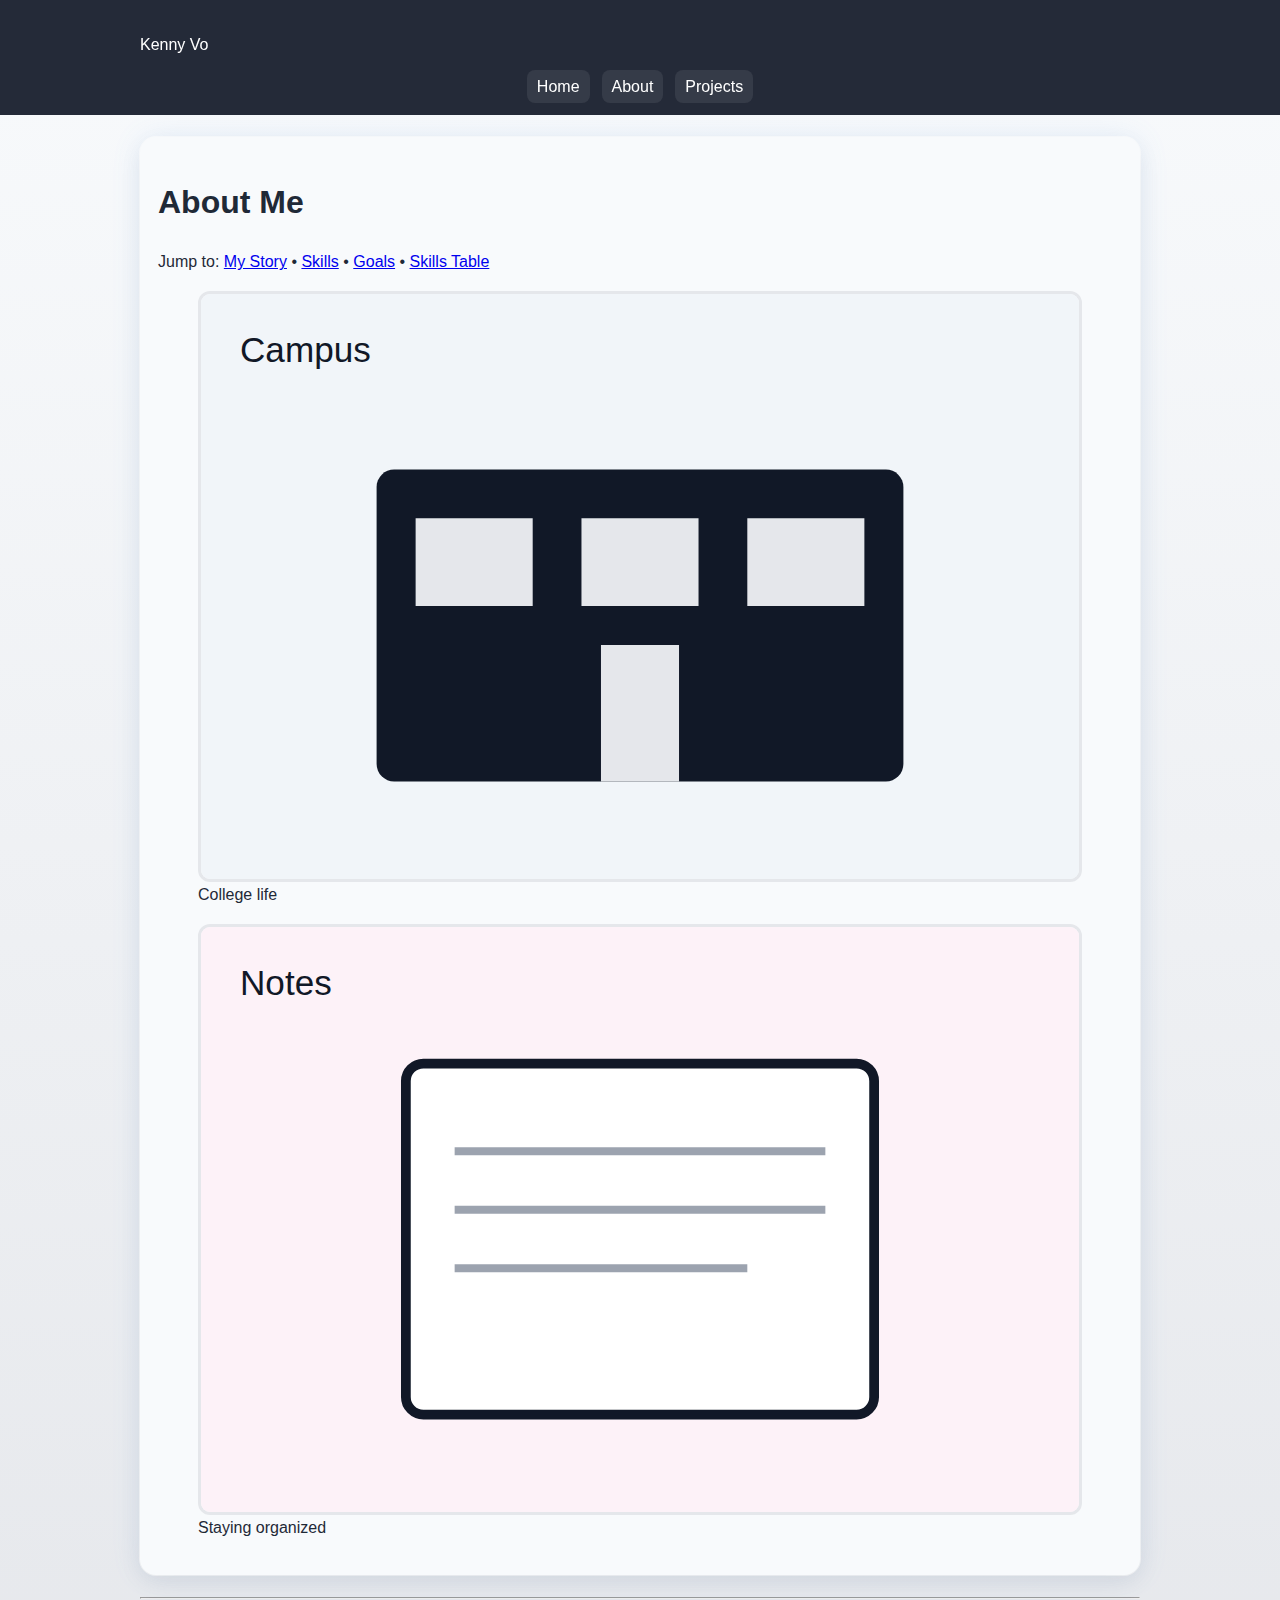
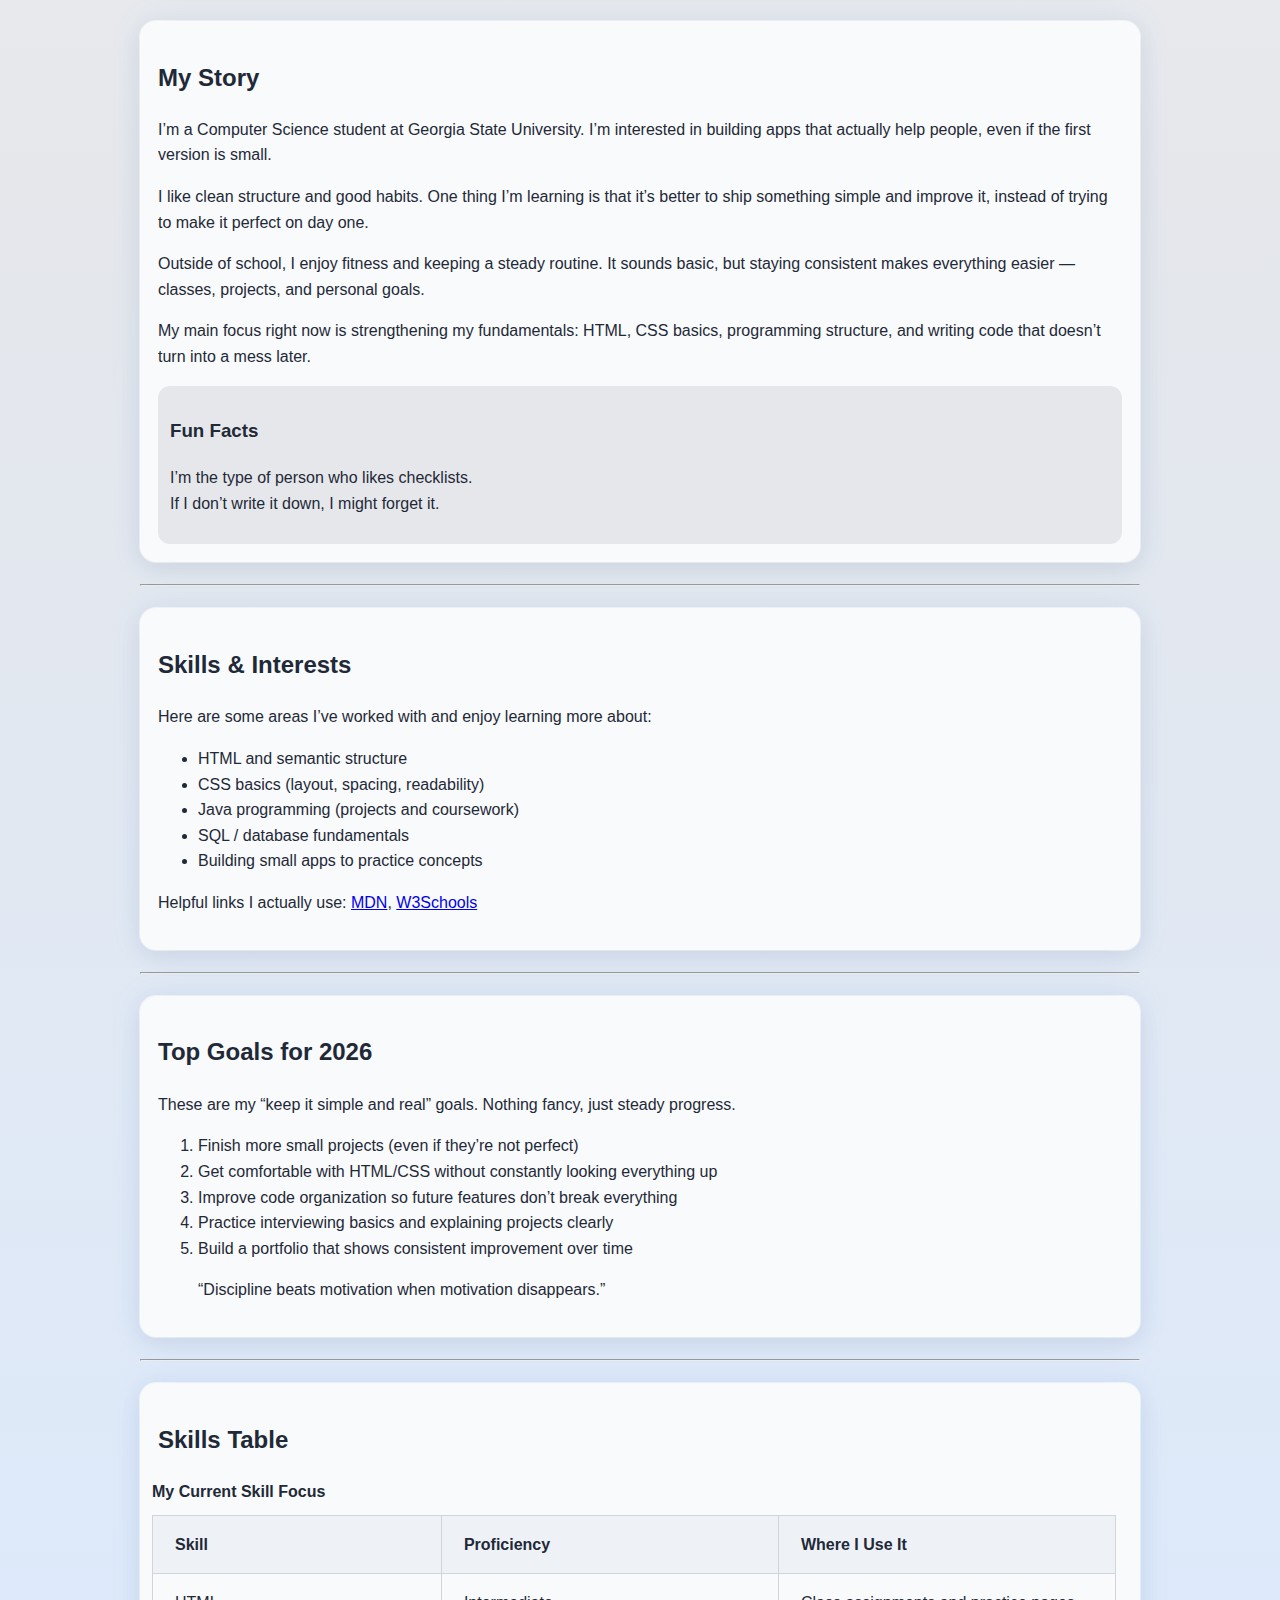
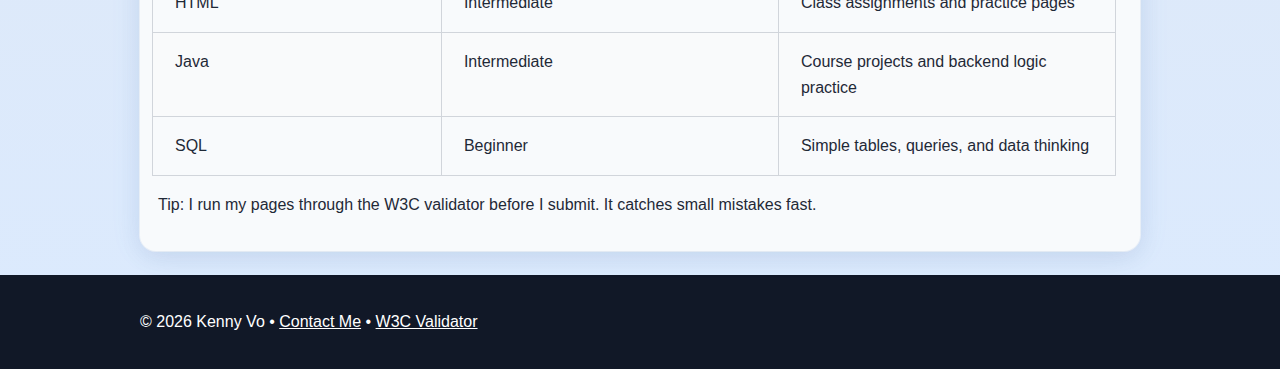
<file: about.html>
<!DOCTYPE html>
<!--
  about.html
  CW02 - Simple Personal Portfolio Website
  Page 2: About
-->
<html lang="en">

<head>
  <meta charset="UTF-8" />
  <meta name="viewport" content="width=device-width, initial-scale=1.0" />
  <title>About - Kenny's Simple Portfolio</title>
  <link rel="stylesheet" href="css/styles.css" />
</head>

<body>
  <!-- Site Header + Navigation -->
  <header class="site-header">
    <div class="container">
      <p class="site-kicker">Kenny Vo</p>

      <nav aria-label="Primary navigation">
        <ul class="nav-list">
          <li><a class="nav-link" href="index.html">Home</a></li>
          <li><a class="nav-link" href="about.html" aria-current="page">About</a></li>
          <li><a class="nav-link" href="projects.html">Projects</a></li>
        </ul>
      </nav>
    </div>
  </header>

  <main class="container">
    <!-- Page Title -->
    <section class="card">
      <h1>About Me</h1>

      <p class="jump-links">
        Jump to:
        <a href="#story">My Story</a> •
        <a href="#skills">Skills</a> •
        <a href="#goals">Goals</a> •
        <a href="#table">Skills Table</a>
      </p>

      <div class="img-grid two-up">
        <figure class="img-card">
          <img src="images/about-campus.svg"
            alt="Illustration of a campus building and a notebook representing college life" width="480" height="320" />
          <figcaption>College life</figcaption>
        </figure>

        <figure class="img-card">
          <img src="images/about-notes.svg" alt="Illustration of study notes, a pencil, and a checklist for planning"
            width="480" height="320" />
          <figcaption>Staying organized</figcaption>
        </figure>
      </div>
    </section>

    <hr />

    <!-- My Story -->
    <section class="card" id="story">
      <h2>My Story</h2>

      <p>
        I’m a Computer Science student at Georgia State University. I’m interested in building apps that
        actually help people, even if the first version is small.
      </p>

      <p>
        I like clean structure and good habits. One thing I’m learning is that it’s better to ship something simple
        and improve it, instead of trying to make it perfect on day one.
      </p>

      <p>
        Outside of school, I enjoy fitness and keeping a steady routine. It sounds basic, but staying consistent makes
        everything easier — classes, projects, and personal goals.
      </p>

      <p>
        My main focus right now is strengthening my fundamentals: HTML, CSS basics, programming structure,
        and writing code that doesn’t turn into a mess later.
      </p>

      <aside class="aside-box">
        <h3>Fun Facts</h3>
        <p>
          I’m the type of person who likes checklists.<br />
          If I don’t write it down, I might forget it.
        </p>
      </aside>
    </section>

    <hr />

    <!-- Skills -->
    <section class="card" id="skills">
      <h2>Skills & Interests</h2>

      <p>
        Here are some areas I’ve worked with and enjoy learning more about:
      </p>

      <ul>
        <li>HTML and semantic structure</li>
        <li>CSS basics (layout, spacing, readability)</li>
        <li>Java programming (projects and coursework)</li>
        <li>SQL / database fundamentals</li>
        <li>Building small apps to practice concepts</li>
      </ul>

      <p>
        Helpful links I actually use:
        <a href="https://developer.mozilla.org/" target="_blank" rel="noopener noreferrer">MDN</a>,
        <a href="https://www.w3schools.com/" target="_blank" rel="noopener noreferrer">W3Schools</a>
      </p>
    </section>

    <hr />

    <!-- Goals -->
    <section class="card" id="goals">
      <h2>Top Goals for 2026</h2>

      <p>
        These are my “keep it simple and real” goals. Nothing fancy, just steady progress.
      </p>

      <ol>
        <li>Finish more small projects (even if they’re not perfect)</li>
        <li>Get comfortable with HTML/CSS without constantly looking everything up</li>
        <li>Improve code organization so future features don’t break everything</li>
        <li>Practice interviewing basics and explaining projects clearly</li>
        <li>Build a portfolio that shows consistent improvement over time</li>
      </ol>

      <blockquote>
        “Discipline beats motivation when motivation disappears.”
      </blockquote>
    </section>

    <hr />

    <!-- Table -->
    <section class="card" id="table">
      <h2>Skills Table</h2>

      <table>
        <caption>My Current Skill Focus</caption>
        <thead>
          <tr>
            <th scope="col">Skill</th>
            <th scope="col">Proficiency</th>
            <th scope="col">Where I Use It</th>
          </tr>
        </thead>
        <tbody>
          <tr>
            <td>HTML</td>
            <td>Intermediate</td>
            <td>Class assignments and practice pages</td>
          </tr>
          <tr>
            <td>Java</td>
            <td>Intermediate</td>
            <td>Course projects and backend logic practice</td>
          </tr>
          <tr>
            <td>SQL</td>
            <td>Beginner</td>
            <td>Simple tables, queries, and data thinking</td>
          </tr>
        </tbody>
      </table>

      <p class="small-note">
        Tip: I run my pages through the W3C validator before I submit. It catches small mistakes fast.
      </p>
    </section>
  </main>

  <!-- Footer -->
  <footer class="site-footer">
    <div class="container">
      <p>
        © 2026 Kenny Vo •
        <a href="mailto:voghuy17@gmail.com">Contact Me</a> •
        <a href="https://validator.w3.org/" target="_blank" rel="noopener noreferrer">W3C Validator</a>
      </p>
    </div>
  </footer>
</body>

</html>
</file>
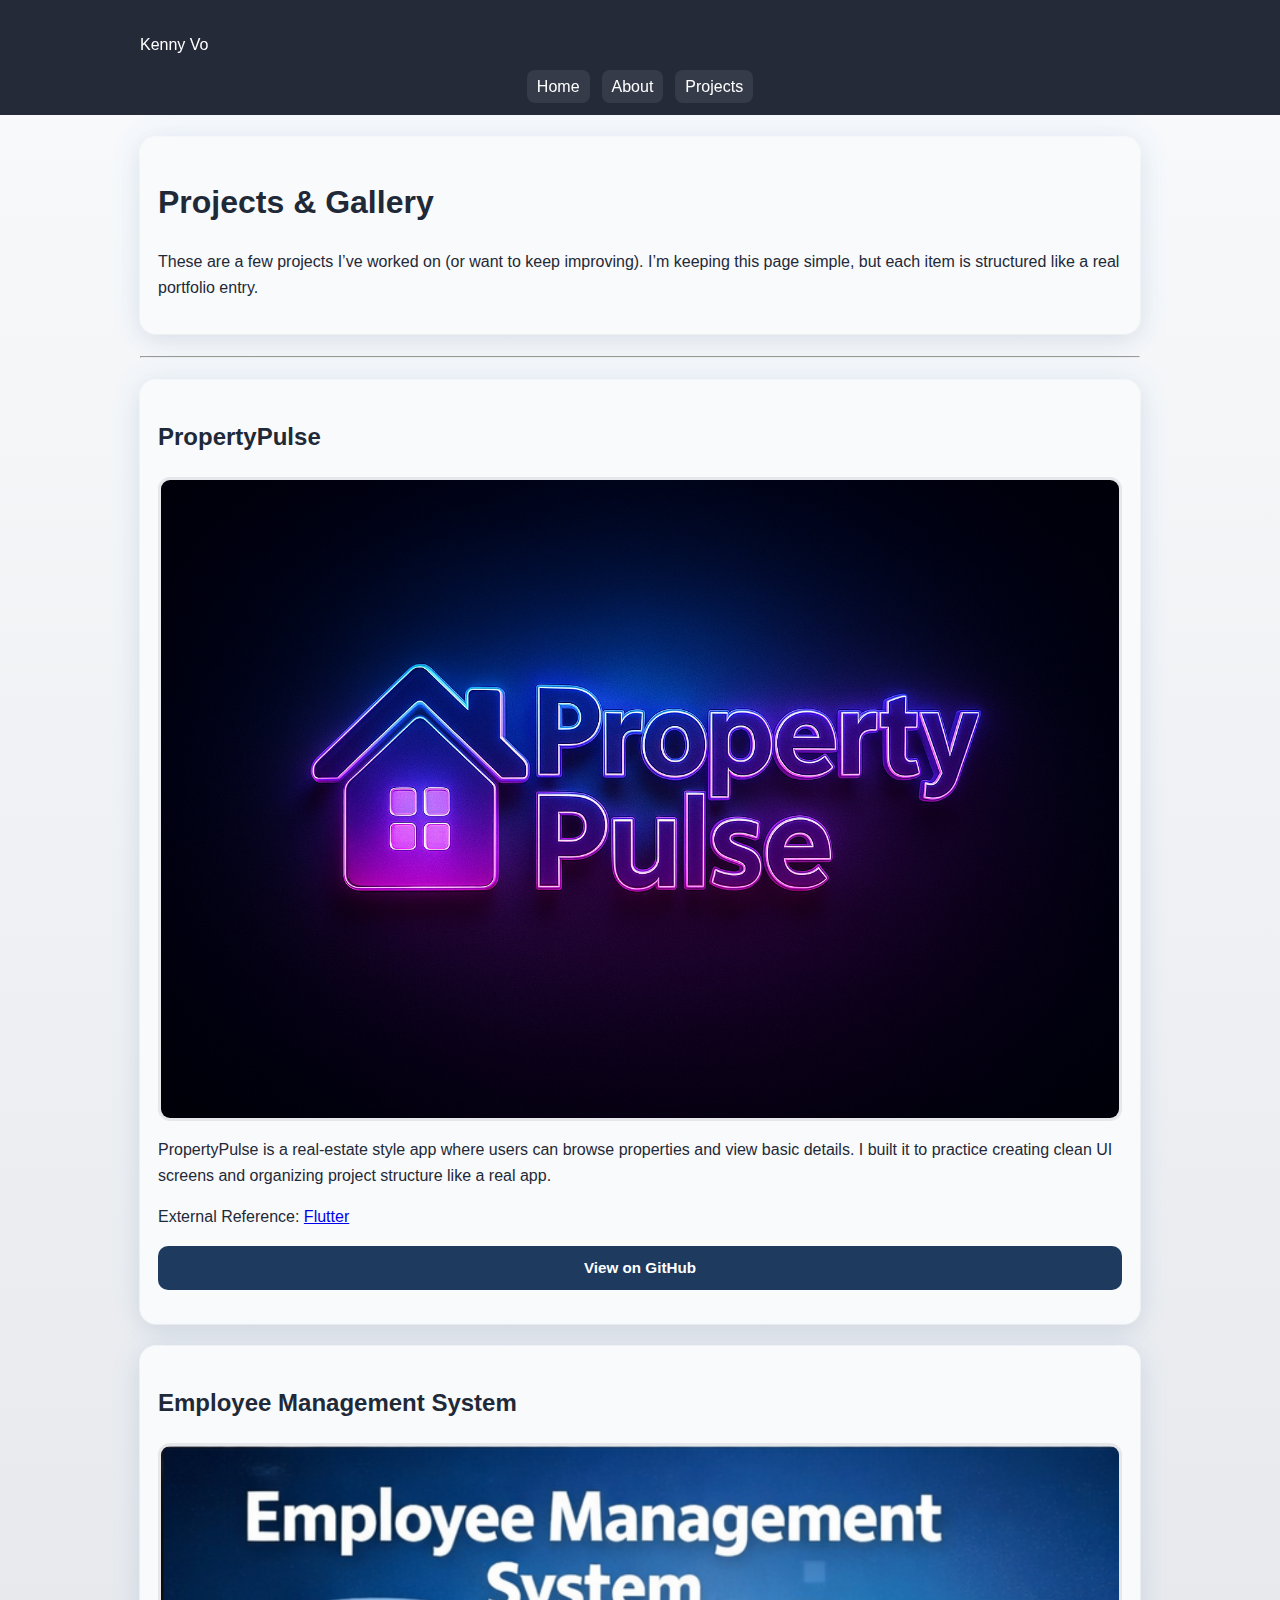
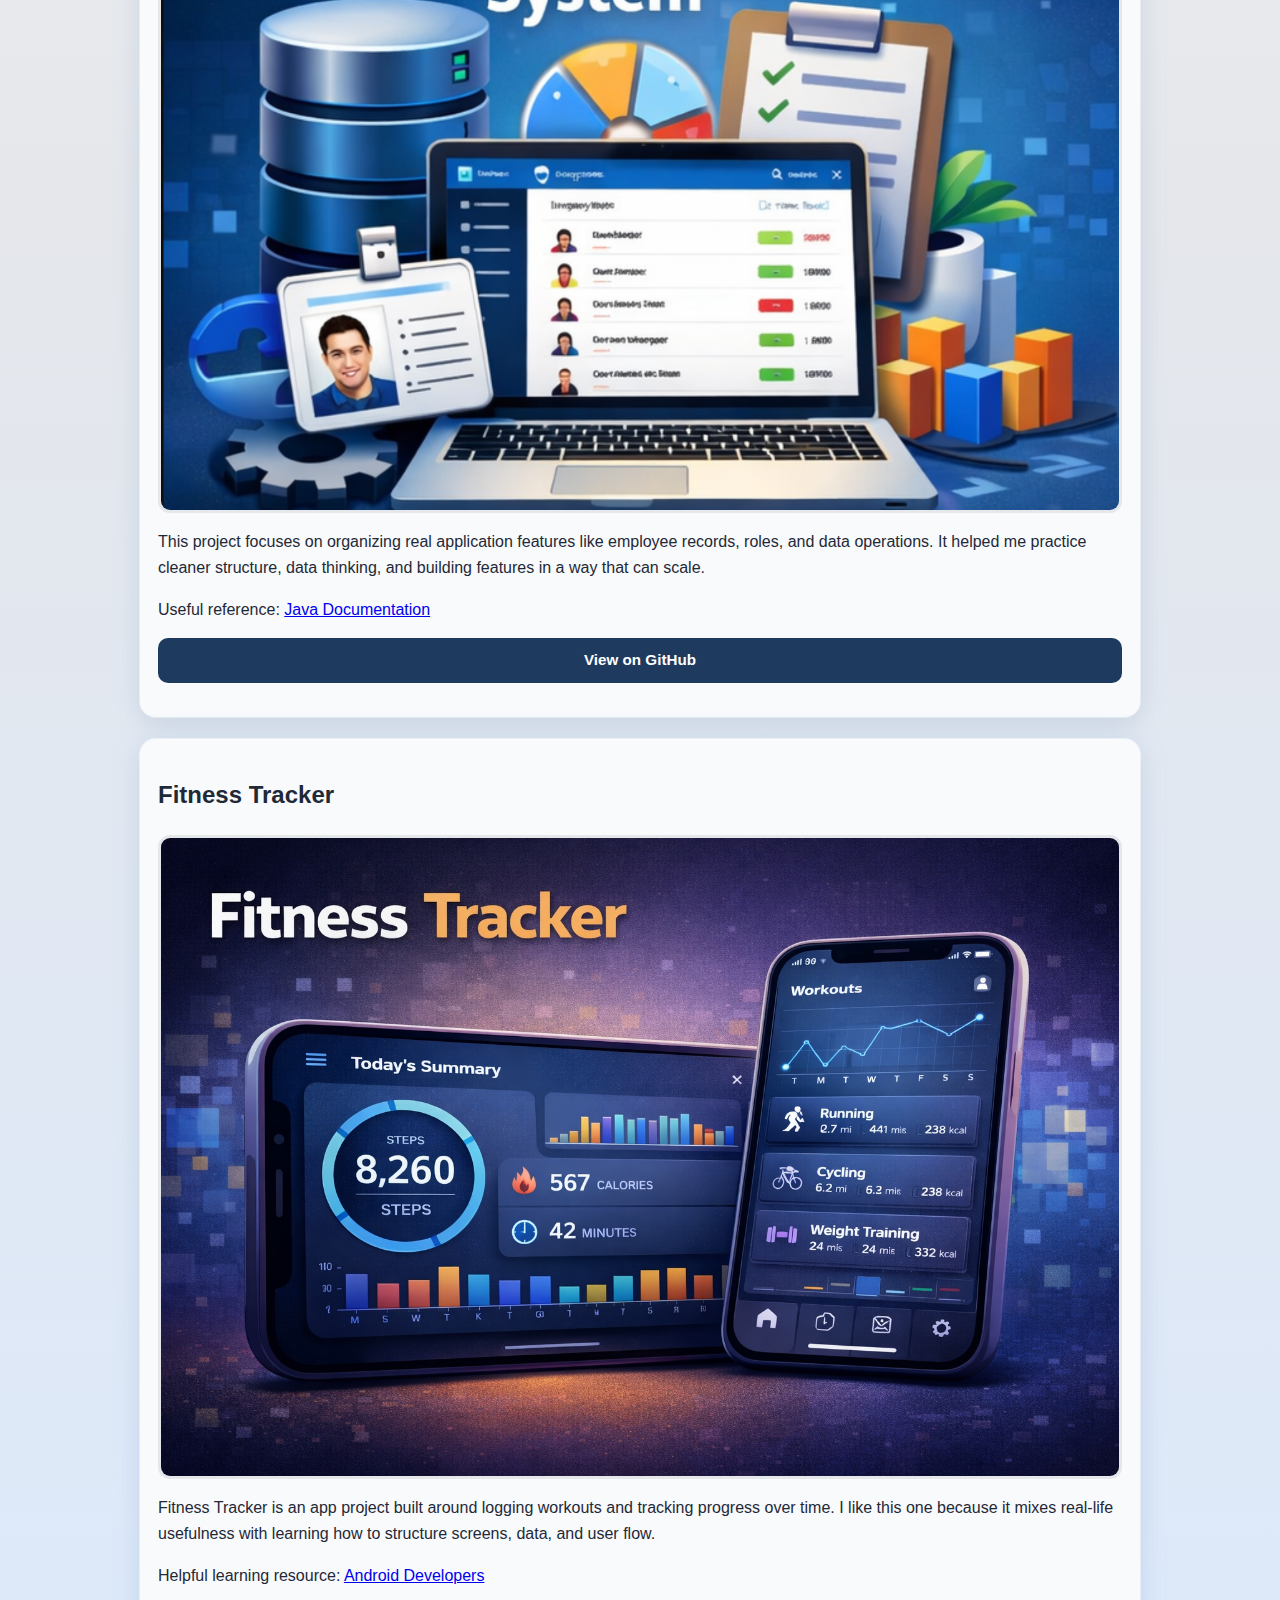
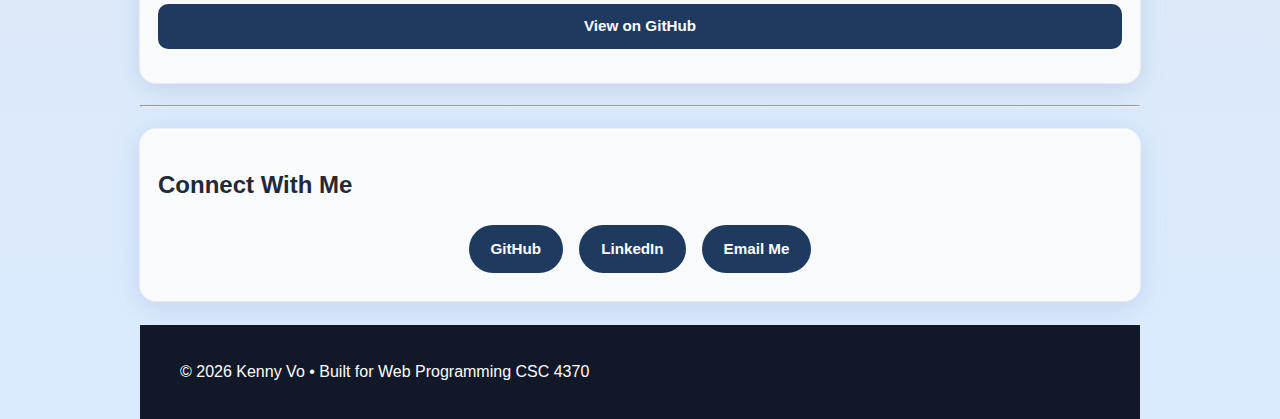
<file: projects.html>
<!DOCTYPE html>
<!--
  projects.html
  CW02 - Simple Personal Portfolio Website
  Page 3: Projects
-->
<html lang="en">

<head>
  <meta charset="UTF-8" />
  <meta name="viewport" content="width=device-width, initial-scale=1.0" />
  <title>Projects - Kenny's Simple Portfolio</title>
  <link rel="stylesheet" href="css/styles.css?v=7" />
</head>

<body>
  <!-- Site Header + Navigation -->
  <header class="site-header">
    <div class="container">
      <p class="site-kicker">Kenny Vo</p>

      <nav aria-label="Primary navigation">
        <ul class="nav-list">
          <li><a class="nav-link" href="index.html">Home</a></li>
          <li><a class="nav-link" href="about.html">About</a></li>
          <li><a class="nav-link" href="projects.html" aria-current="page">Projects</a></li>
        </ul>
      </nav>
    </div>
  </header>

  <main class="container">
    <!-- Intro -->
    <section class="card">
      <h1>Projects & Gallery</h1>
      <p>
        These are a few projects I’ve worked on (or want to keep improving). I’m keeping this page simple,
        but each item is structured like a real portfolio entry.
      </p>
    </section>

    <hr />

    <!-- Project 1 -->
    <section class="card">
      <article>
        <h2>PropertyPulse</h2>

        <img src="images/property_pulse.png"
          alt="PropertyPulse app screenshot showing property listings and a property details view" width="900"
          height="320" />

        <p>
          PropertyPulse is a real-estate style app where users can browse properties and view basic details.
          I built it to practice creating clean UI screens and organizing project structure like a real app.
        </p>

        <p>
          External Reference:
          <a href="https://flutter.dev/" target="_blank" rel="noopener noreferrer">Flutter</a>
        </p>

        <p>
          <a class="btn-link" href="https://github.com/kvo110/property_pulse" target="_blank" rel="noopener noreferrer">
            View on GitHub
          </a>
        </p>
      </article>
    </section>

    <!-- Project 2 -->
    <section class="card">
      <article>
        <h2>Employee Management System</h2>

        <img src="images/ems.png"
          alt="Employee Management System graphic showing employee records, roles, and database organization"
          width="900" height="320" />

        <p>
          This project focuses on organizing real application features like employee records, roles, and data
          operations.
          It helped me practice cleaner structure, data thinking, and building features in a way that can scale.
        </p>

        <p>
          Useful reference:
          <a href="https://docs.oracle.com/en/java/" target="_blank" rel="noopener noreferrer">Java Documentation</a>
        </p>

        <p>
          <a class="btn-link" href="https://github.com/kvo110/EMS" target="_blank" rel="noopener noreferrer">
            View on GitHub
          </a>
        </p>
      </article>
    </section>

    <!-- Project 3 -->
    <section class="card">
      <article>
        <h2>Fitness Tracker</h2>

        <img src="images/fitness_tracker.png"
          alt="Fitness Tracker app illustration showing workout tracking, progress charts, and daily fitness stats"
          width="900" height="320" />

        <p>
          Fitness Tracker is an app project built around logging workouts and tracking progress over time.
          I like this one because it mixes real-life usefulness with learning how to structure screens, data, and user
          flow.
        </p>

        <p>
          Helpful learning resource:
          <a href="https://developer.android.com/" target="_blank" rel="noopener noreferrer">Android Developers</a>
        </p>

        <p>
          <a class="btn-link" href="https://github.com/kvo110/fitness_tracker" target="_blank"
            rel="noopener noreferrer">
            View on GitHub
          </a>
        </p>
      </article>
    </section>

    <hr />

    <section class="card">
      <h2>Connect With Me</h2>

      <div class="connect-buttons">
        <a class="connect-btn" href="https://github.com/kvo110" target="_blank" rel="noopener noreferrer">
          GitHub
        </a>

        <a class="connect-btn" href="https://www.linkedin.com/in/huy-vo-49616322b" target="_blank"
          rel="noopener noreferrer">
          LinkedIn
        </a>

        <a class="connect-btn" href="mailto:voghuy17@gmail.com">
          Email Me
        </a>
      </div>
    </section>

    <!-- Footer -->
    <footer class="site-footer">
      <div class="container">
        <p>
          © 2026 Kenny Vo • Built for Web Programming CSC 4370
        </p>
      </div>
    </footer>
  </body>

  </html>
</file>
<file: css/styles.css>
/* styles.css
   Keeping it simple: just enough styling so the HTML looks clean.
*/

:root {
  /* One accent color used across the hero + links */
  --accent: #60a5fa;
  --accent-soft: rgba(96, 165, 250, 0.22);
  --dark-1: #111827;
  --dark-2: #1f2937;
  --navy: #1e3a5f;
  --navy-hover: #162f4a;
}

* {
  box-sizing: border-box;
}

body {
  margin: 0;
  font-family: Arial, sans-serif;
  line-height: 1.6;
  background: linear-gradient(180deg,
      #f8fafc 0%,
      #e5e7eb 50%,
      #dbeafe 100%);
  color: #1f2937;
}

.container {
  width: min(1000px, 92%);
  margin: 0 auto;
}

.site-header {
  background: rgba(17, 24, 39, 0.92);
  color: #ffffff;
  padding: 16px 0;
  position: sticky;
  top: 0;
  z-index: 1000;
  backdrop-filter: blur(6px);
}

.nav-list {
  list-style: none;
  padding: 0;
  margin: 0;
  display: flex;
  gap: 12px;
  flex-wrap: wrap;
  justify-content: center;
}

.nav-link {
  color: #ffffff;
  text-decoration: none;
  padding: 8px 10px;
  border-radius: 8px;
  background: rgba(255, 255, 255, 0.08);
}

.nav-link:hover {
  background: rgba(255, 255, 255, 0.16);
}

/* About me page jump navigation */

.jump-nav {
  margin: 16px 0 20px 0;
}

/* Anchor offset for sticky header */
#story,
#skills,
#goals,
#table {
  scroll-margin-top: 140px;
}

html {
  scroll-padding-top: 160px;
  scroll-behavior: smooth;
}

.jump-nav-list {
  list-style: none;
  padding: 0;
  margin: 0;
  display: flex;
  gap: 10px;
  flex-wrap: wrap;
  justify-content: center;
}

.jump-nav-link {
  display: block;
  padding: 12px 18px;
  background: #f8fafc;
  color: #1f2937;
  text-decoration: none;
  border-radius: 12px;
  font-weight: 600;
  font-size: 0.95rem;
  border: 2px solid #e5e7eb;
  box-shadow: 0 4px 10px rgba(0, 0, 0, 0.06);
  transition: transform 0.15s ease, box-shadow 0.15s ease, background 0.15s ease;
}

.jump-nav-link:hover {
  background: #eef2f7;
  transform: translateY(-2px);
  box-shadow: 0 8px 18px rgba(0, 0, 0, 0.10);
}

/* Full page hero cover */
.hero-cover {
  min-height: 100vh;
  background: linear-gradient(135deg, var(--dark-1), var(--dark-2));
  color: #ffffff;
  display: flex;
  align-items: center;
  justify-content: center;
  text-align: center;
  padding: 24px;
  position: relative;
}

/* subtle background depth without adding images */
.hero-cover::before {
  content: "";
  position: absolute;
  inset: 0;
  background:
    radial-gradient(circle at 20% 30%, rgba(96, 165, 250, 0.18), transparent 45%),
    radial-gradient(circle at 80% 70%, rgba(96, 165, 250, 0.10), transparent 50%);
  pointer-events: none;
}

.hero-content {
  max-width: 700px;
  position: relative;
  z-index: 1;
}

/* Headshot glow ring */
.headshot-wrap {
  display: inline-block;
  padding: 10px;
  border-radius: 999px;
  background: radial-gradient(circle, rgba(96, 165, 250, 0.35), rgba(96, 165, 250, 0.08), transparent 70%);
  box-shadow: 0 0 28px var(--accent-soft);
  margin: 0 auto 16px auto;
}

.hero-headshot {
  width: 220px;
  height: 220px;
  max-width: none;
  object-fit: cover;
  border-radius: 50%;
  border: 5px solid #ffffff;
  margin: 0 auto;
}

.hero-cover h1 {
  font-size: 3rem;
  margin: 10px 0 12px 0;
  letter-spacing: 0.4px;
}

.hero-tagline {
  font-size: 1.2rem;
  margin-bottom: 18px;
  color: rgba(255, 255, 255, 0.92);
}

.hero-links a {
  color: var(--accent);
  text-decoration: none;
  font-weight: 700;
}

.hero-links a:hover {
  text-decoration: underline;
}

/* Scroll cue */
.scroll-cue {
  margin-top: 18px;
  opacity: 0.85;
  font-size: 0.95rem;
}

.scroll-text {
  letter-spacing: 1px;
  text-transform: uppercase;
  font-size: 0.75rem;
  display: block;
  margin-bottom: 6px;
  color: rgba(255, 255, 255, 0.75);
}

.scroll-arrow {
  display: inline-block;
  font-size: 1.4rem;
  color: var(--accent);
  animation: bounce 1.4s infinite;
}

@keyframes bounce {
  0% {
    transform: translateY(0);
  }

  50% {
    transform: translateY(6px);
  }

  100% {
    transform: translateY(0);
  }
}

.card {
  background: #f8fafc;
  border-radius: 16px;
  padding: 18px;
  margin: 22px 0;
  position: relative;
  box-shadow:
    0 8px 24px rgba(0, 0, 0, 0.06),
    0 0 0 1px rgba(255, 255, 255, 0.6),
    0 0 30px rgba(96, 165, 250, 0.12);
}

.aside-box {
  margin-top: 14px;
  padding: 12px;
  border-radius: 12px;
  background: #e5e7eb;
}

/* Quick link buttons */
.quick-links {
  display: flex;
  flex-direction: column;
  gap: 10px;
  margin-top: 10px;
}

.btn-link {
  display: block;
  width: 100%;
  padding: 10px 14px;
  background: var(--navy);
  color: #ffffff;
  text-decoration: none;
  border-radius: 10px;
  font-weight: 600;
  font-size: 0.95rem;
  text-align: center;
}

.btn-link:hover {
  background: var(--navy-hover);
}

/* Global images */
img {
  width: 100%;
  height: auto;
  display: block;
  border-radius: 12px;
  border: 3px solid #e5e7eb;
}

/* Multiple audio players */
.audio-list {
  display: grid;
  gap: 14px;
  margin-top: 12px;
}

.audio-item {
  padding: 14px;
  border-radius: 12px;
  border: 3px solid #e5e7eb;
  background: #ffffff;
}

.audio-item h3 {
  margin: 0 0 10px 0;
}

.audio-item audio {
  width: 100%;
}

/* Tables (skills table) */

table {
  width: 100%;
  border-collapse: collapse;
  margin-top: 12px;
  table-layout: fixed;
}

/* Lets the table stretch closer to the card edges (looks less cramped) */
.card table {
  margin-left: -6px;
  margin-right: -6px;
}

caption {
  text-align: left;
  font-weight: 700;
  margin-bottom: 10px;
}

th,
td {
  padding: 16px 22px;
  text-align: left;
  border: 1px solid #d1d5db;
  vertical-align: top;
}

th {
  background: #eef2f7;
  font-weight: 700;
}

/* Optional: makes 3-column tables look balanced */
table th:nth-child(1),
table td:nth-child(1) {
  width: 30%;
}

table th:nth-child(2),
table td:nth-child(2) {
  width: 35%;
}

table th:nth-child(3),
table td:nth-child(3) {
  width: 35%;
}

/* Subtle row striping helps scanning */
tbody tr:nth-child(even) {
  background: #f9fafb;
}

/* Quote card styling */

.quote-card {
  text-align: center;
  padding: 28px 22px;
}

.quote-text {
  font-family: "Playfair Display", Georgia, serif;
  font-size: 1.25rem;
  font-style: italic;
  line-height: 1.6;
  color: #1f2937;
  margin: 0;
}

.site-footer {
  padding: 18px 0;
  background: var(--dark-1);
  color: #ffffff;
  margin-top: 24px;
}

.site-footer a {
  color: #ffffff;
}

@media (max-width: 800px) {
  .nav-list {
    justify-content: center;
  }

  .hero-cover h1 {
    font-size: 2.4rem;
  }

  .hero-tagline {
    font-size: 1.05rem;
  }

  .hero-headshot {
    width: 190px;
    height: 190px;
  }
}

/* Connect section buttons */

.connect-buttons {
  display: flex;
  justify-content: center;
  gap: 16px;
  margin-top: 12px;
  margin-bottom: 10px;
}

.connect-btn {
  display: inline-block;
  padding: 12px 22px;
  background: var(--navy);
  color: #ffffff;
  text-decoration: none;
  border-radius: 999px;
  font-weight: 600;
  font-size: 0.95rem;
  transition: transform 0.15s ease, box-shadow 0.15s ease, background 0.15s ease;
}

.connect-btn:hover {
  background: var(--navy-hover);
  transform: translateY(-2px);
  box-shadow: 0 8px 18px rgba(0, 0, 0, 0.15);
}

.connect-email {
  text-align: center;
  margin-top: 6px;
}
</file>
